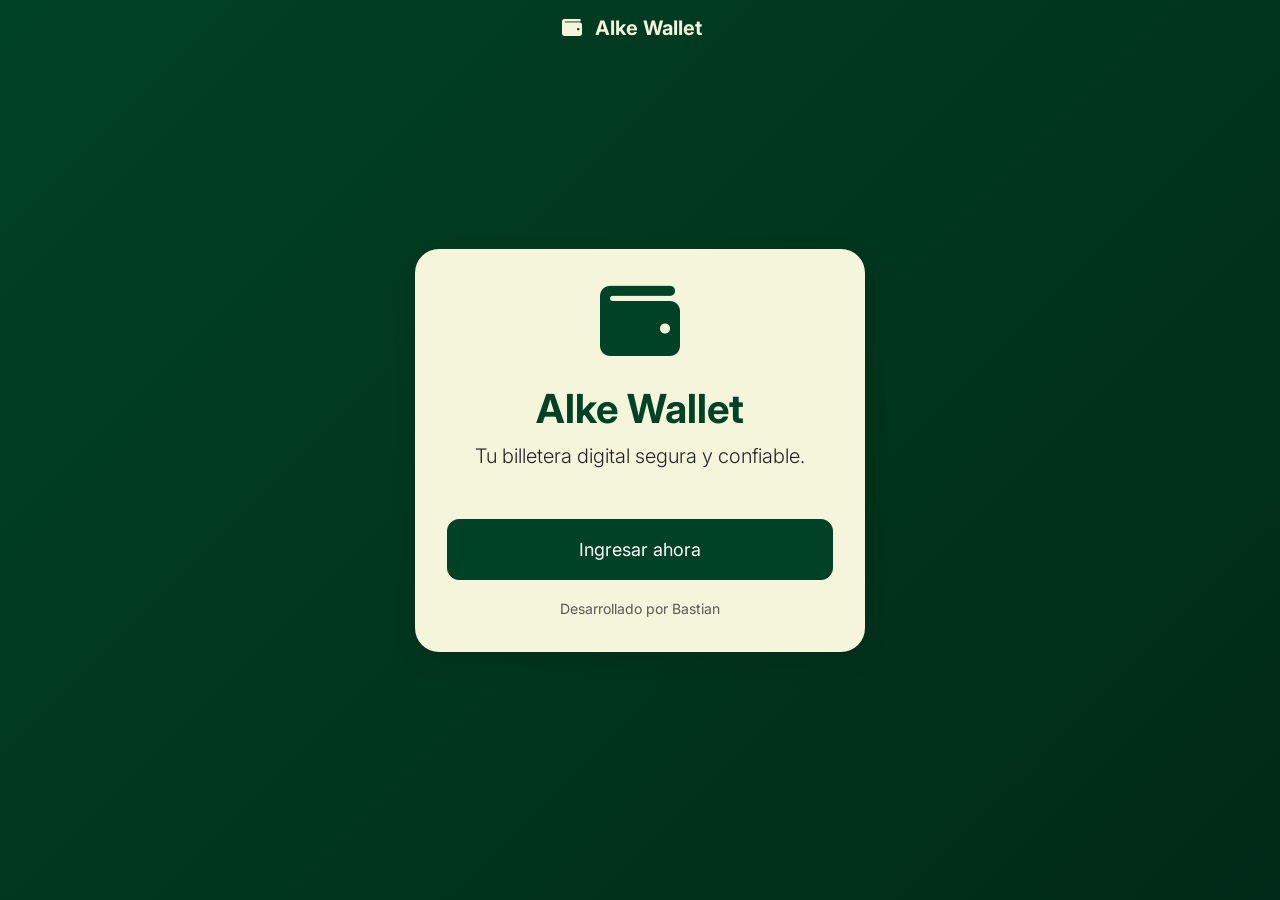
<file: index.html>
<!DOCTYPE html>
<html lang="es">
<head>
    <meta charset="UTF-8">
    <meta name="viewport" content="width=device-width, initial-scale=1.0">
    <title>Bienvenido a Alke Wallet</title>
    <link href="https://cdn.jsdelivr.net/npm/bootstrap@5.3.0/dist/css/bootstrap.min.css" rel="stylesheet">
    <link rel="stylesheet" href="css/style.css">
    <link rel="stylesheet" href="https://cdnjs.cloudflare.com/ajax/libs/font-awesome/6.4.0/css/all.min.css">
    <link href="https://fonts.googleapis.com/css2?family=Inter:wght@300;400;600;700&display=swap" rel="stylesheet">
</head>
<body>
    <nav class="navbar navbar-expand-lg navbar-dark bg-transparent w-100" style="position: absolute; top: 0;">
        <div class="container-fluid justify-content-center">
            <a class="navbar-brand fw-bold" href="#" style="color: #F5F5DC;">
                <i class="fa-solid fa-wallet me-2"></i> Alke Wallet
            </a>
        </div>
    </nav>
    <div class="wallet-container text-center" style="max-width: 450px;">
        <div class="mb-4">
            <i class="fa-solid fa-wallet fa-5x" style="color: #004225;"></i>
        </div>

        <div class="wallet-header">
            <h1 style="color: #004225; font-weight: 700;">Alke Wallet</h1>
            <p>Tu billetera digital segura y confiable.</p>
        </div>

        <div class="mt-5">
            <a href="login.html" class="btn btn-success w-100 py-3" style="background-color: #004225; border-color: #004225; font-size: 18px;">
                Ingresar ahora
            </a>
        </div>
        
        <div class="mt-3">
            <small class="text-muted">Desarrollado por Bastian</small>
        </div>
    </div>

    <script src="https://code.jquery.com/jquery-3.6.0.min.js"></script>
    <script src="https://cdn.jsdelivr.net/npm/bootstrap@5.3.0/dist/js/bootstrap.bundle.min.js"></script>
    <script src="js/script.js"></script>
</body>
</html>
</file>
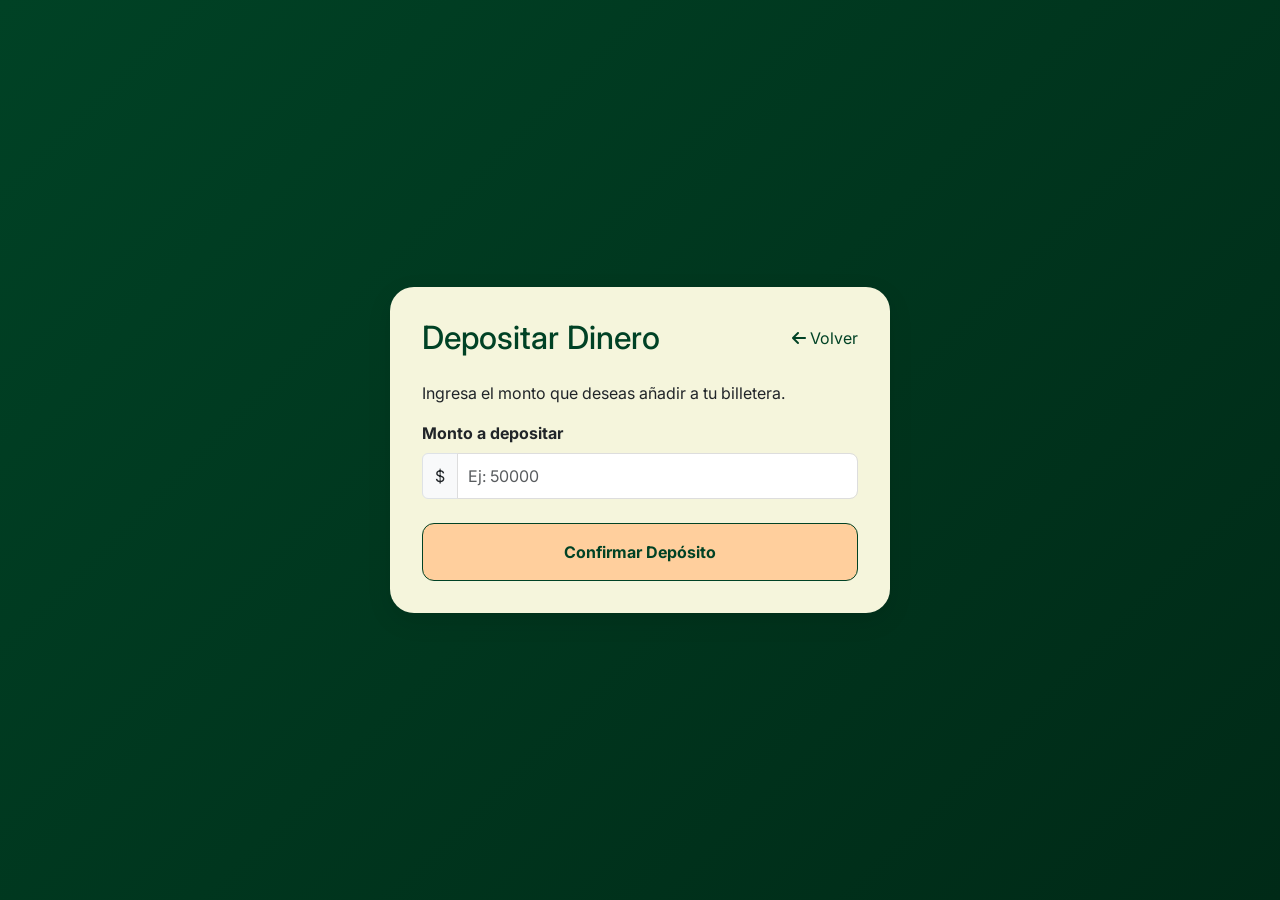
<file: deposit.html>
<!DOCTYPE html>
<html lang="es">
<head>
    <meta charset="UTF-8">
    <meta name="viewport" content="width=device-width, initial-scale=1.0">
    <title>Depositar - Alke Wallet</title>
    <link href="https://cdn.jsdelivr.net/npm/bootstrap@5.3.0/dist/css/bootstrap.min.css" rel="stylesheet">
    <link rel="stylesheet" href="css/style.css">
    <link rel="stylesheet" href="https://cdnjs.cloudflare.com/ajax/libs/font-awesome/6.4.0/css/all.min.css">
    <link href="https://fonts.googleapis.com/css2?family=Inter:wght@300;400;600;700&display=swap" rel="stylesheet">
</head>
<body>

    <div class="wallet-container" style="max-width: 500px;">
        <div class="d-flex justify-content-between align-items-center mb-4">
            <h2 class="m-0" style="color: #004225;">Depositar Dinero</h2>
            <a href="menu.html" class="text-decoration-none" style="color: #004225;">
                <i class="fa-solid fa-arrow-left"></i> Volver
            </a>
        </div>

        <p>Ingresa el monto que deseas añadir a tu billetera.</p>

        <form>
            <div class="mb-4">
                <label for="monto-deposito" class="form-label fw-bold">Monto a depositar</label>
                <div class="input-group">
                    <span class="input-group-text">$</span>
                    <input type="number" class="form-control" id="monto-deposito" placeholder="Ej: 50000" required>
                </div>
            </div>

            <button type="button" id="btn-depositar" class="btn w-100 py-3" 
                    style="background-color: #FFCF9D; color: #004225; font-weight: bold; border: 1px solid #004225;">
                Confirmar Depósito
            </button>
        </form>
    </div>

    <script src="https://code.jquery.com/jquery-3.6.0.min.js"></script>
    <script src="https://cdn.jsdelivr.net/npm/bootstrap@5.3.0/dist/js/bootstrap.bundle.min.js"></script>
    <script src="js/script.js"></script>
</body>
</html>
</file>
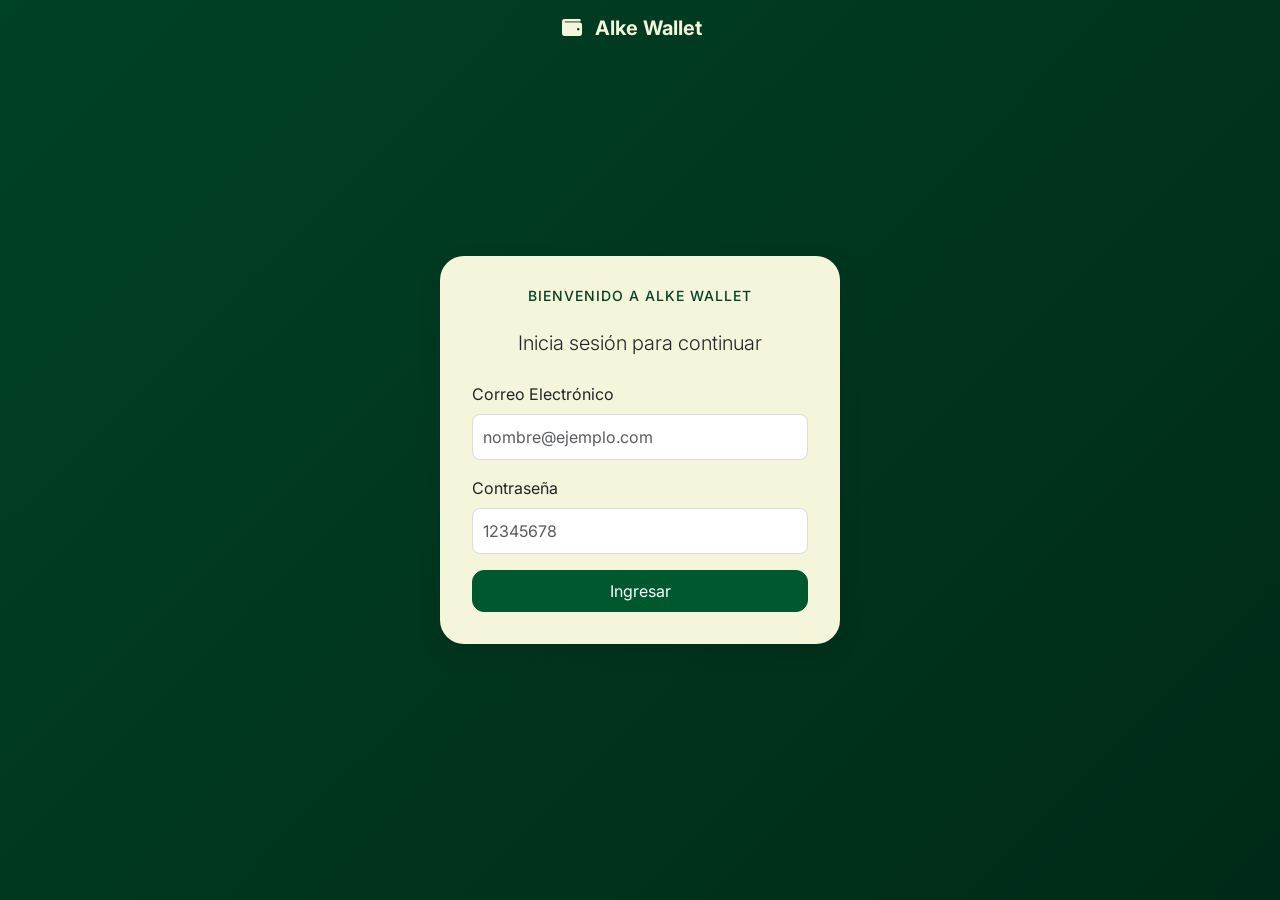
<file: login.html>
<!DOCTYPE html>
<html lang="es">
<head>
    <meta charset="UTF-8">
    <meta name="viewport" content="width=device-width, initial-scale=1.0">
    <title>Alke Wallet - Login</title>
    <link href="https://cdn.jsdelivr.net/npm/bootstrap@5.3.0/dist/css/bootstrap.min.css" rel="stylesheet">
    <link rel="stylesheet" href="css/style.css">
    <link rel="stylesheet" href="https://cdnjs.cloudflare.com/ajax/libs/font-awesome/6.4.0/css/all.min.css">
    <link href="https://fonts.googleapis.com/css2?family=Inter:wght@300;400;600;700&display=swap" rel="stylesheet">
</head>
<body>
    <nav class="navbar navbar-expand-lg navbar-dark bg-transparent w-100" style="position: absolute; top: 0;">
        <div class="container-fluid justify-content-center">
            <a class="navbar-brand fw-bold" href="#" style="color: #F5F5DC;">
                <i class="fa-solid fa-wallet me-2"></i> Alke Wallet
            </a>
        </div>
    </nav>
    <div class="wallet-container text-center" style="max-width: 400px;">
        <div class="wallet-header">
            <h2 class="mb-4">Bienvenido a Alke Wallet</h2>
            <p>Inicia sesión para continuar</p>
        </div>

       <form id="login-form" novalidate>
            <div class="mb-3 text-start">
                <label for="email" class="form-label">Correo Electrónico</label>
                <input type="email" class="form-control" id="email" placeholder="nombre@ejemplo.com" required>
            </div>
            <div class="mb-3 text-start">
                <label for="password" class="form-label">Contraseña</label>
                <input type="password" class="form-control" id="password" placeholder="12345678" required>
            </div>
            
            <button type="submit" class="btn btn-success w-100 py-2 mt-3" style="background-color: #00592e; border-color: #00592e;">
                Ingresar
            </button>
        </form>
    </div>

    <script src="https://code.jquery.com/jquery-3.6.0.min.js"></script>
    <script src="https://cdn.jsdelivr.net/npm/bootstrap@5.3.0/dist/js/bootstrap.bundle.min.js"></script>
    <script src="js/script.js"></script>
</body>
</html>
</file>
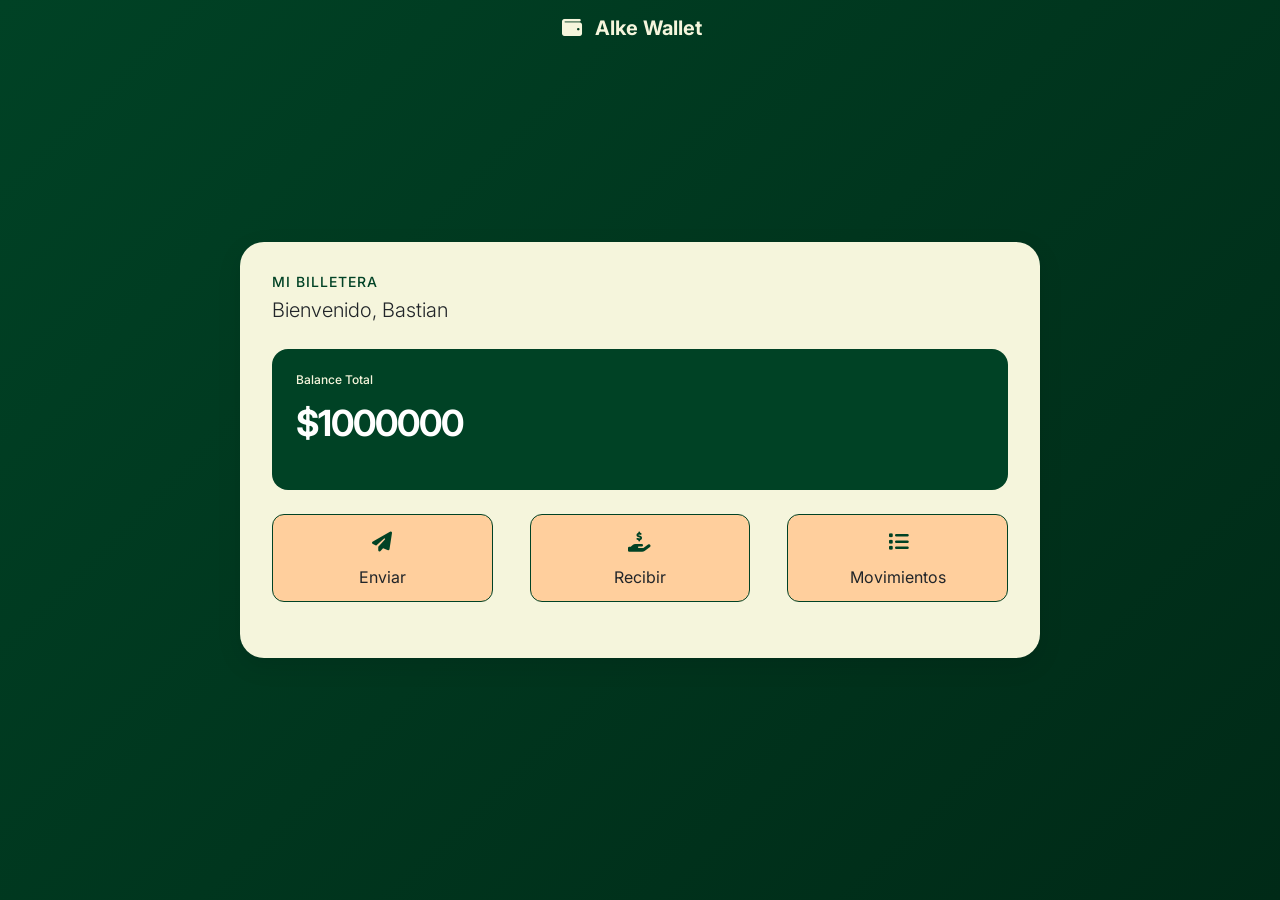
<file: menu.html>
<!DOCTYPE html>
<html lang="en">
<head>
    <meta charset="UTF-8">
    <meta name="viewport" content="width=device-width, initial-scale=1.0">
    <title>My Alke Wallet</title>
    <meta name="description" content="Test Proyecto Wallet">
    <link href="https://cdn.jsdelivr.net/npm/bootstrap@5.3.0/dist/css/bootstrap.min.css" rel="stylesheet">
    <!-- Hoja estilos-->
    <link rel="stylesheet" href="css/style.css">
    <link rel="preconnect" href="https://fonts.gstatic.com">
    <link rel="stylesheet" href="https://cdnjs.cloudflare.com/ajax/libs/font-awesome/6.4.0/css/all.min.css">
    <link href="https://fonts.googleapis.com/css2?family=Inter:wght@300;400;600;700&display=swap" rel="stylesheet">
</head>
<body>
    <nav class="navbar navbar-expand-lg navbar-dark bg-transparent w-100" style="position: absolute; top: 0;">
        <div class="container-fluid justify-content-center">
            <a class="navbar-brand fw-bold" href="#" style="color: #F5F5DC;">
                <i class="fa-solid fa-wallet me-2"></i> Alke Wallet
            </a>
        </div>
    </nav>
    <div class="wallet-container">
        <div class="wallet-header">
            <h2>Mi Billetera</h2>
            <p>Bienvenido, Bastian</p>
        </div>

        <div class="wallet-balance">
            <h2>Balance Total</h2>
            <p class="wallet-amount" id="saldo-actual">$10.527.630</p>
        </div>

        <div class="wallet-action">
            <a href="sendmoney.html" class="btn send-btn" style="text-decoration: none;">
                <span class="icon"><i class="fa-solid fa-paper-plane"></i></span>
                <span>Enviar</span>
            </a>
            <a href="deposit.html" class="btn receive-btn" style="text-decoration: none;">
                <span class="icon"><i class="fa-solid fa-hand-holding-dollar"></i></span>
                <span>Recibir</span> 
            </a>
            <a href="transactions.html" class="btn exchange-btn" style="text-decoration: none;">
                <span class="icon"><i class="fa-solid fa-list"></i></span>
                <span>Movimientos</span>
            </a>
        </div>
    </div>

    <script src="https://code.jquery.com/jquery-3.6.0.min.js"></script>
    <script src="https://cdn.jsdelivr.net/npm/bootstrap@5.3.0/dist/js/bootstrap.bundle.min.js"></script>
    <script src="js/script.js"></script>
</body>
</html>
</file>
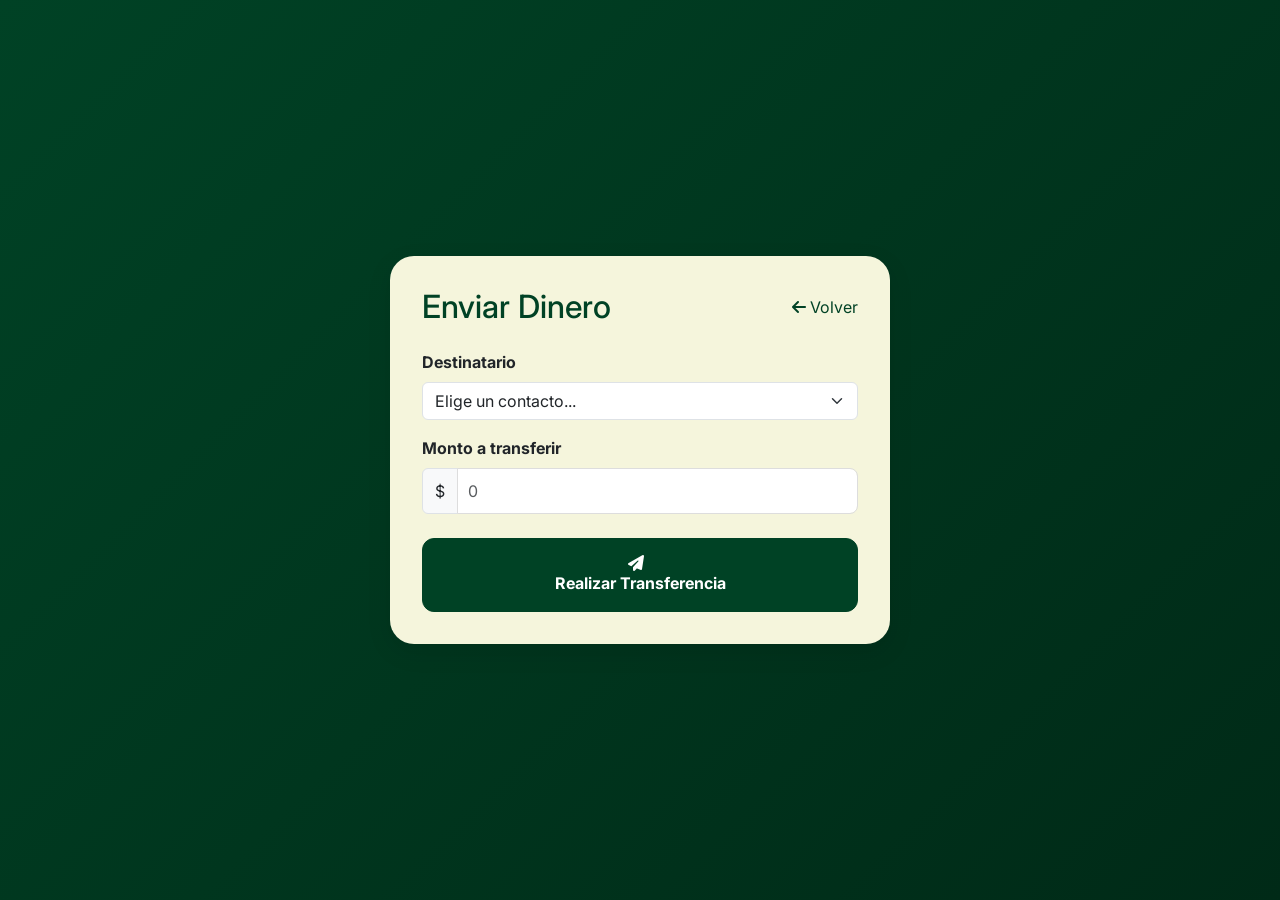
<file: sendmoney.html>
<!DOCTYPE html>
<html lang="es">
<head>
    <meta charset="UTF-8">
    <meta name="viewport" content="width=device-width, initial-scale=1.0">
    <title>Enviar Dinero - Alke Wallet</title>
    <link href="https://cdn.jsdelivr.net/npm/bootstrap@5.3.0/dist/css/bootstrap.min.css" rel="stylesheet">
    <link rel="stylesheet" href="css/style.css">
    <link rel="stylesheet" href="https://cdnjs.cloudflare.com/ajax/libs/font-awesome/6.4.0/css/all.min.css">
    <link href="https://fonts.googleapis.com/css2?family=Inter:wght@300;400;600;700&display=swap" rel="stylesheet">
</head>
<body>

    <div class="wallet-container" style="max-width: 500px;">
        <div class="d-flex justify-content-between align-items-center mb-4">
            <h2 class="m-0" style="color: #004225;">Enviar Dinero</h2>
            <a href="menu.html" class="text-decoration-none" style="color: #004225;">
                <i class="fa-solid fa-arrow-left"></i> Volver
            </a>
        </div>

        <form>
            <div class="mb-3">
                <label for="contacto" class="form-label fw-bold">Destinatario</label>
                <select class="form-select" id="contacto">
                    <option selected disabled>Elige un contacto...</option> 
                    <option value="madre">Mamá</option>
                    <option value="banco">Banco (Arriendo)</option>
                    <option value="ahorro">Cuenta de Ahorro</option>
                </select>
            </div>

            <div class="mb-4">
                <label for="monto-envio" class="form-label fw-bold">Monto a transferir</label>
                <div class="input-group">
                    <span class="input-group-text">$</span>
                    <input type="number" class="form-control" id="monto-envio" placeholder="0" required>
                </div>
            </div>

            <button type="button" id="btn-enviar" class="btn w-100 py-3" 
                    style="background-color: #004225; color: white; font-weight: bold;">
                <i class="fa-solid fa-paper-plane me-2"></i> Realizar Transferencia
            </button>
        </form>
    </div>

    <script src="https://code.jquery.com/jquery-3.6.0.min.js"></script>
    <script src="https://cdn.jsdelivr.net/npm/bootstrap@5.3.0/dist/js/bootstrap.bundle.min.js"></script>
    <script src="js/script.js"></script>
</body>
</html>
</file>
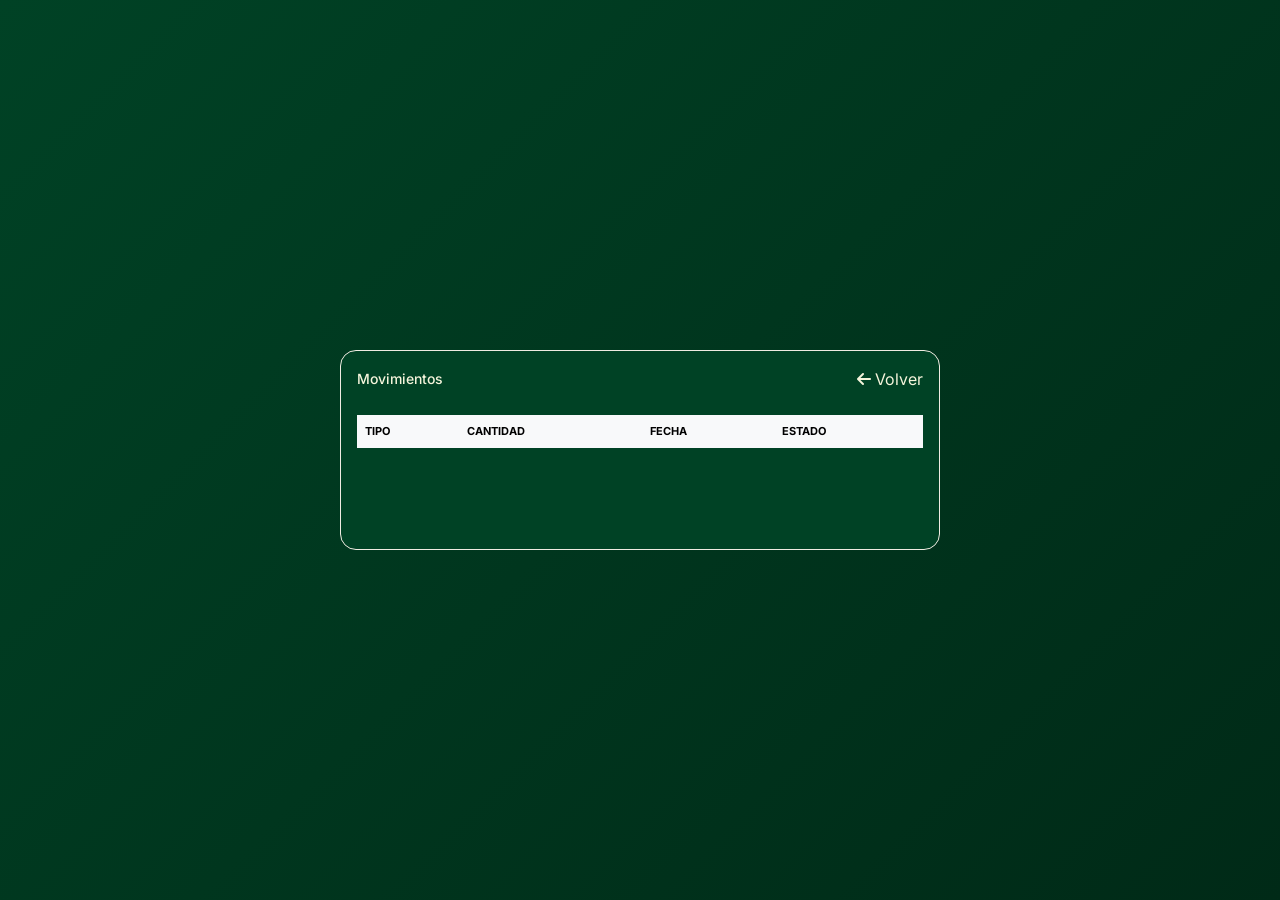
<file: transactions.html>
<!DOCTYPE html>
<html lang="en">
<head>
    <meta charset="UTF-8">
    <meta name="viewport" content="width=device-width, initial-scale=1.0">
    <title>My Alke Wallet</title>
    <meta name="description" content="Test Proyecto Wallet">
    <link href="https://cdn.jsdelivr.net/npm/bootstrap@5.3.0/dist/css/bootstrap.min.css" rel="stylesheet">
    <link rel="stylesheet" href="css/style.css">
    <link rel="preconnect" href="https://fonts.gstatic.com">
    <link rel="stylesheet" href="https://cdnjs.cloudflare.com/ajax/libs/font-awesome/6.4.0/css/all.min.css">
    <link href="https://fonts.googleapis.com/css2?family=Inter:wght@300;400;600;700&display=swap" rel="stylesheet">
</head>
<body>

    <div class="wallet-transactions" w-100" style="max-width: 800px; min-height: 200px; min-width: 600px;">
            <div class="d-flex justify-content-between align-items-center mb-4">
                <h2 class="m-0" style="color: #F5F5DC;">Movimientos</h2> 
                    <a href="menu.html" class="text-decoration-none" style="color: #F5F5DC;">
                        <i class="fa-solid fa-arrow-left"></i> Volver
                    </a>
            </div>
                <table class="table table-hover">
                    <thead class="table-light"> 
                        <tr>
                            <th>Tipo</th>
                            <th>Cantidad</th>
                            <th>Fecha</th>
                            <th>Estado</th>
                        </tr>
                    </thead>
                        <tbody id="cuerpo-tabla">
                        </tbody>
                </table>
    </div>

    <script src="https://code.jquery.com/jquery-3.6.0.min.js"></script>
    <script src="https://cdn.jsdelivr.net/npm/bootstrap@5.3.0/dist/js/bootstrap.bundle.min.js"></script>
    <script src="js/script.js"></script>
</body>
</html>
</file>
<file: css/style.css>
body {
  
    margin: 0;
    padding: 0;
    box-sizing: border-box;
}

body {
    font-family: 'Inter', sans-serif;
    background: linear-gradient(135deg, #004225 0%, #002a17 100%);
    display: flex;
    justify-content: center;
    align-items: center;
    min-height: 100vh; 
    background-attachment: fixed;
}

.wallet-container {
    background-color: #F5F5DC;
    border-radius: 24px;
    box-shadow: 0 8px 24px rgba(0, 0, 0, 0.1);
    width: 100%;
    max-width: 800px;
    padding: 32px;

}

.wallet-header h2 {
    font-size: 14px;
    text-transform: uppercase;
    letter-spacing: 1px;
    color: #004225;
    margin-bottom: 4px;
}

.wallet-header p {
    font-size: 20px;
    font-weight: 300;
    margin-bottom: 24px;
}

.wallet-balance {
    background-color: #004225;
    color: #fff;
    padding: 24px;
    border-radius: 16px;
    margin-bottom: 24px;
}

.wallet-balance h2 {
    font-size: 12px;
    color: #F5F5DC;
    margin: 0;
}

.wallet-amount {
    font-size: 36px;
    font-weight: 700;
    margin-top: 8px;
    letter-spacing: -1px;
}

.wallet-action {
  display: flex;
  justify-content: space-between;
  margin-bottom: 24px;
}

.btn {
  display: flex;
  flex-direction: column;
  align-items: center;
  justify-content: center;
  background-color: #FFCF9D;
  border: 1px solid #004225;
  border-radius: 12px;
  padding: 12px;
  width: 30%;
  cursor: pointer;
  transition: all 0.3s ease;
}

.btn:hover {
  background-color: #FFB000;
  transform: translateY(-2px);
}

.btn .icon {
  font-size: 20px;
  font-weight: 500;
  margin-bottom: 8px;
} 

.send-btn .icon {
  color: #004225;
}

.receive-btn .icon {
  color: #004225;
}

.exchange-btn .icon {
  color: #004225;
}

.wallet-transactions {
    background-color: #004225;
    border-radius: 16px;
    padding: 16px;
    border: 1px solid #f0ece2;
}

.wallet-transactions h2 {
    font-size: 14px;
    text-align: left;
    color: #F5F5DC;
    margin-bottom: 16px;
}

table th {
    font-size: 11px;
    color: #aaa;
    text-transform: uppercase;
    padding-bottom: 12px;
    border-bottom: 1px solid #004225;
}

table td {
    font-size: 13px;
    padding: 12px 0;
    border-bottom: 1px solid #fafafa;
}

.amount.sent { 
  color: #b22222; font-weight: 600; 
}
.amount.received { 
  color: #00592e; font-weight: 600; 
}


.form-control {
    border-radius: 8px;
    padding: 10px;
    border: 1px solid #ddd;
    background-color: #fff;
}

.form-control:focus {
    border-color: #00592e;
    box-shadow: 0 0 0 0.2rem rgba(0, 89, 46, 0.25);
}
</file>
